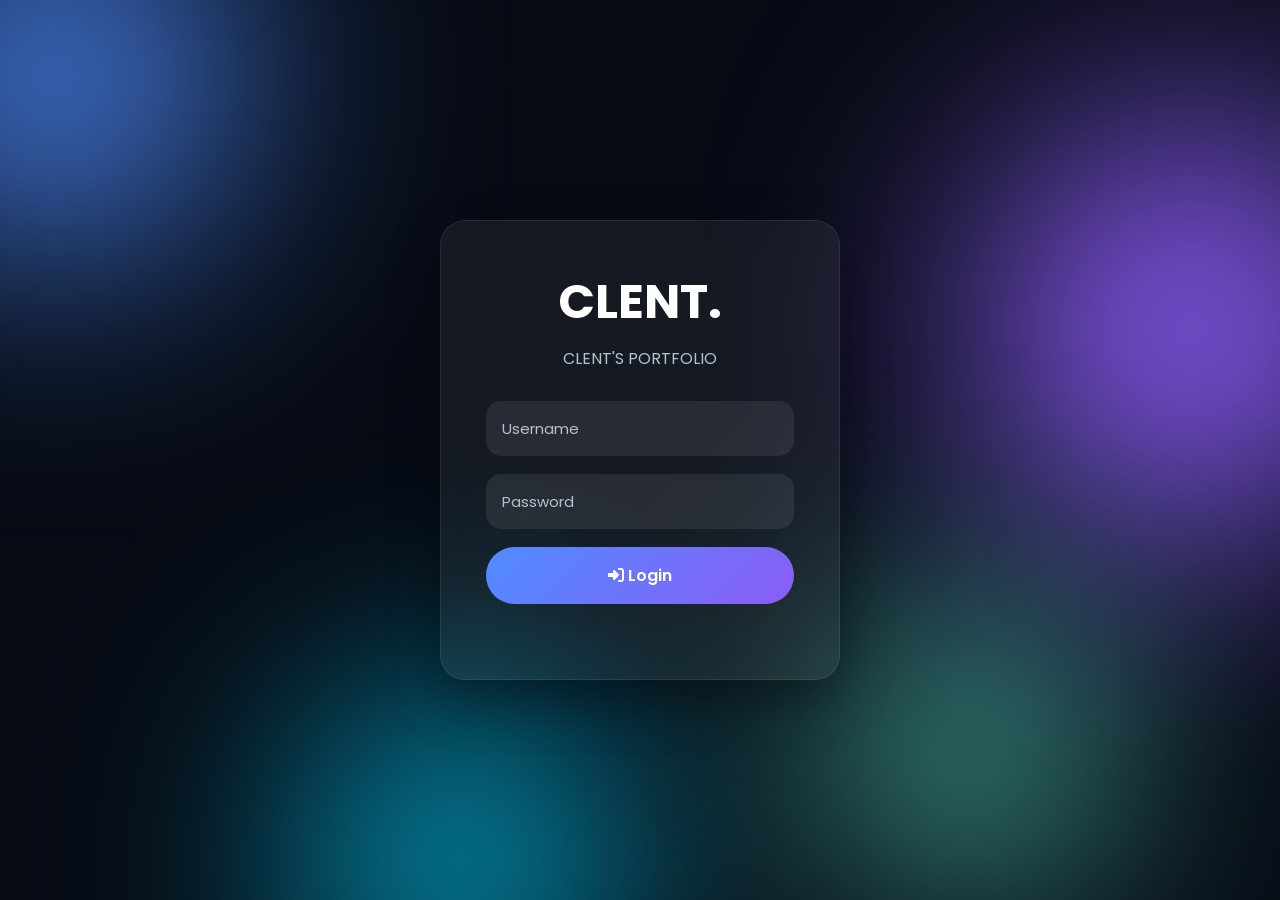
<file: index.html>
<!DOCTYPE html>
<html lang="en">
<head>
<meta charset="UTF-8">
<meta name="viewport" content="width=device-width, initial-scale=1.0">
<title>Portfolio Login</title>

<link rel="stylesheet" href="login.css">

<link href="https://fonts.googleapis.com/css2?family=Poppins:wght@300;400;500;600;700;800&display=swap" rel="stylesheet">

<link rel="stylesheet"
href="https://cdnjs.cloudflare.com/ajax/libs/font-awesome/6.6.0/css/all.min.css">

</head>

<body>

<div class="bg-animation">
    <span></span>
    <span></span>
    <span></span>
    <span></span>
</div>

<div class="login-box">

    <h1>CLENT.</h1>

    <p>
        CLENT'S PORTFOLIO
    </p>

    <form id="loginForm">

        <input
        type="text"
        id="username"
        placeholder="Username"
        required>

        <input
        type="password"
        id="password"
        placeholder="Password"
        required>

        <button type="submit">

            <i class="fa-solid fa-right-to-bracket"></i>

            Login

        </button>

        <p id="error"></p>

    </form>

</div>

<script src="login.js"></script>

</body>
</html>
</file>
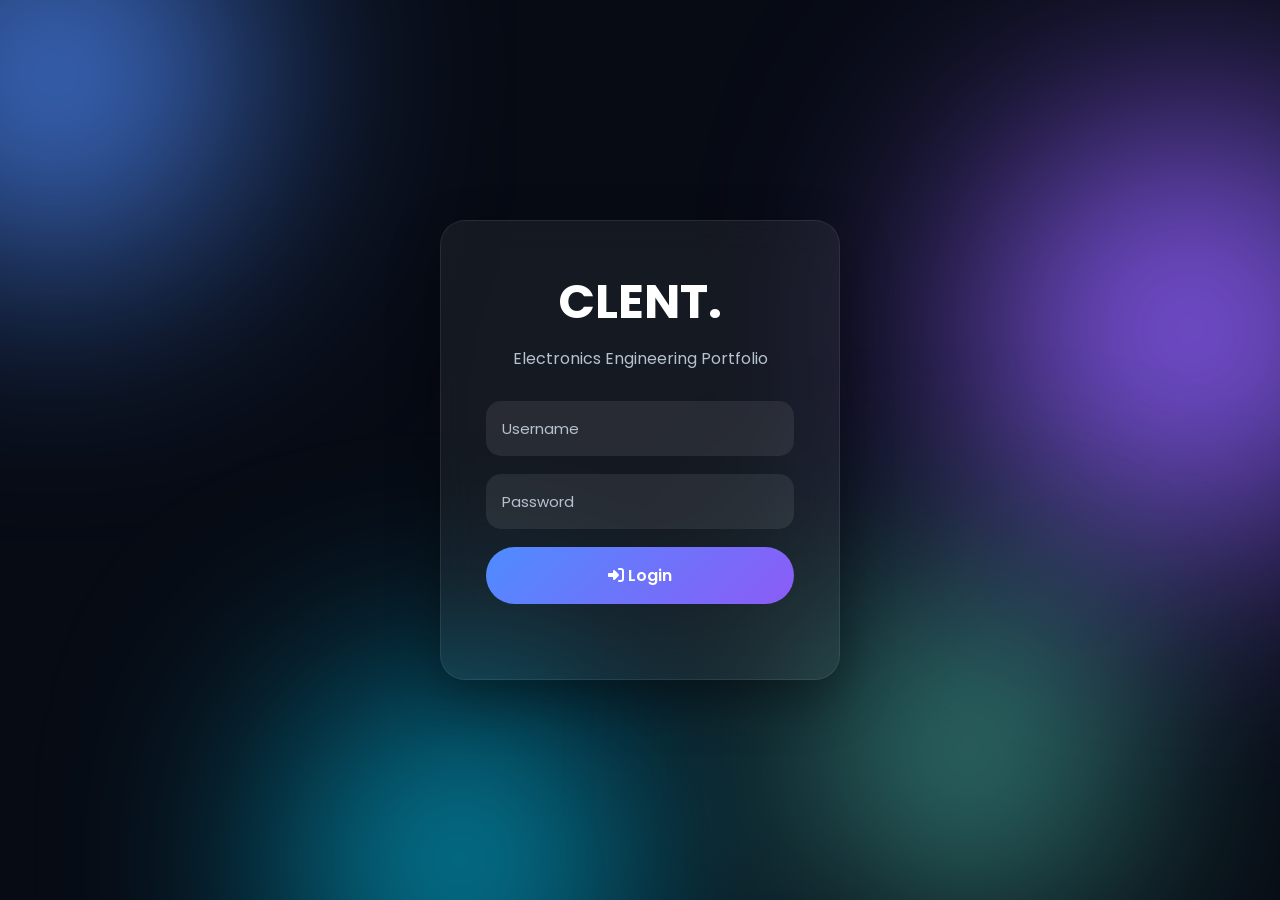
<file: login.html>
<!DOCTYPE html>
<html lang="en">
<head>
<meta charset="UTF-8">
<meta name="viewport" content="width=device-width, initial-scale=1.0">
<title>Portfolio Login</title>

<link rel="stylesheet" href="login.css">

<link href="https://fonts.googleapis.com/css2?family=Poppins:wght@300;400;500;600;700;800&display=swap" rel="stylesheet">

<link rel="stylesheet"
href="https://cdnjs.cloudflare.com/ajax/libs/font-awesome/6.6.0/css/all.min.css">

</head>

<body>

<div class="bg-animation">
    <span></span>
    <span></span>
    <span></span>
    <span></span>
</div>

<div class="login-box">

    <h1>CLENT.</h1>

    <p>
        Electronics Engineering Portfolio
    </p>

    <form id="loginForm">

        <input
        type="text"
        id="username"
        placeholder="Username"
        required>

        <input
        type="password"
        id="password"
        placeholder="Password"
        required>

        <button type="submit">

            <i class="fa-solid fa-right-to-bracket"></i>

            Login

        </button>

        <p id="error"></p>

    </form>

</div>

<script src="login.js"></script>

</body>
</html>
</file>
<file: login.css>
*{
margin:0;
padding:0;
box-sizing:border-box;
font-family:'Poppins',sans-serif;
}

body{

background:#070B14;
height:100vh;

display:flex;
justify-content:center;
align-items:center;

overflow:hidden;
color:white;
}

/* Animated background */

.bg-animation{

position:fixed;
width:100%;
height:100%;
overflow:hidden;
z-index:-1;

}

.bg-animation span{

position:absolute;
border-radius:50%;
filter:blur(130px);
animation:float 18s linear infinite;

}

.bg-animation span:nth-child(1){

width:350px;
height:350px;
background:#4F8CFF;
top:-100px;
left:-120px;

}

.bg-animation span:nth-child(2){

width:420px;
height:420px;
background:#8B5CF6;
right:-120px;
top:120px;

}

.bg-animation span:nth-child(3){

width:280px;
height:280px;
background:#00D4FF;
bottom:-100px;
left:25%;

}

.bg-animation span:nth-child(4){

width:240px;
height:240px;
background:#5EEAD4;
bottom:30px;
right:15%;

}

/* Login Card */

.login-box{

width:400px;

padding:45px;

background:rgba(255,255,255,.06);

backdrop-filter:blur(18px);

border:1px solid rgba(255,255,255,.08);

border-radius:25px;

box-shadow:
0 20px 50px rgba(0,0,0,.35);

}

.login-box h1{

font-size:48px;
text-align:center;

margin-bottom:8px;

}

.login-box p{

text-align:center;

color:#b6c2cf;

margin-bottom:30px;

}

input{

width:100%;

padding:16px;

margin-bottom:18px;

border:none;

border-radius:15px;

background:rgba(255,255,255,.08);

color:white;

outline:none;

font-size:15px;

}

input::placeholder{

color:#b6c2cf;

}

input:focus{

border:1px solid #4F8CFF;

box-shadow:0 0 20px rgba(79,140,255,.3);

}

button{

width:100%;

padding:16px;

border:none;

border-radius:50px;

font-size:16px;

font-weight:600;

cursor:pointer;

color:white;

background:linear-gradient(
135deg,
#4F8CFF,
#8B5CF6
);

transition:.3s;

}

button:hover{

transform:translateY(-4px);

box-shadow:0 10px 30px rgba(79,140,255,.45);

}

#error{

margin-top:20px;

color:#ff8080;

text-align:center;

}

@keyframes float{

0%{
transform:translateY(0);
}

50%{
transform:translateY(60px);
}

100%{
transform:translateY(0);
}

}
</file>
